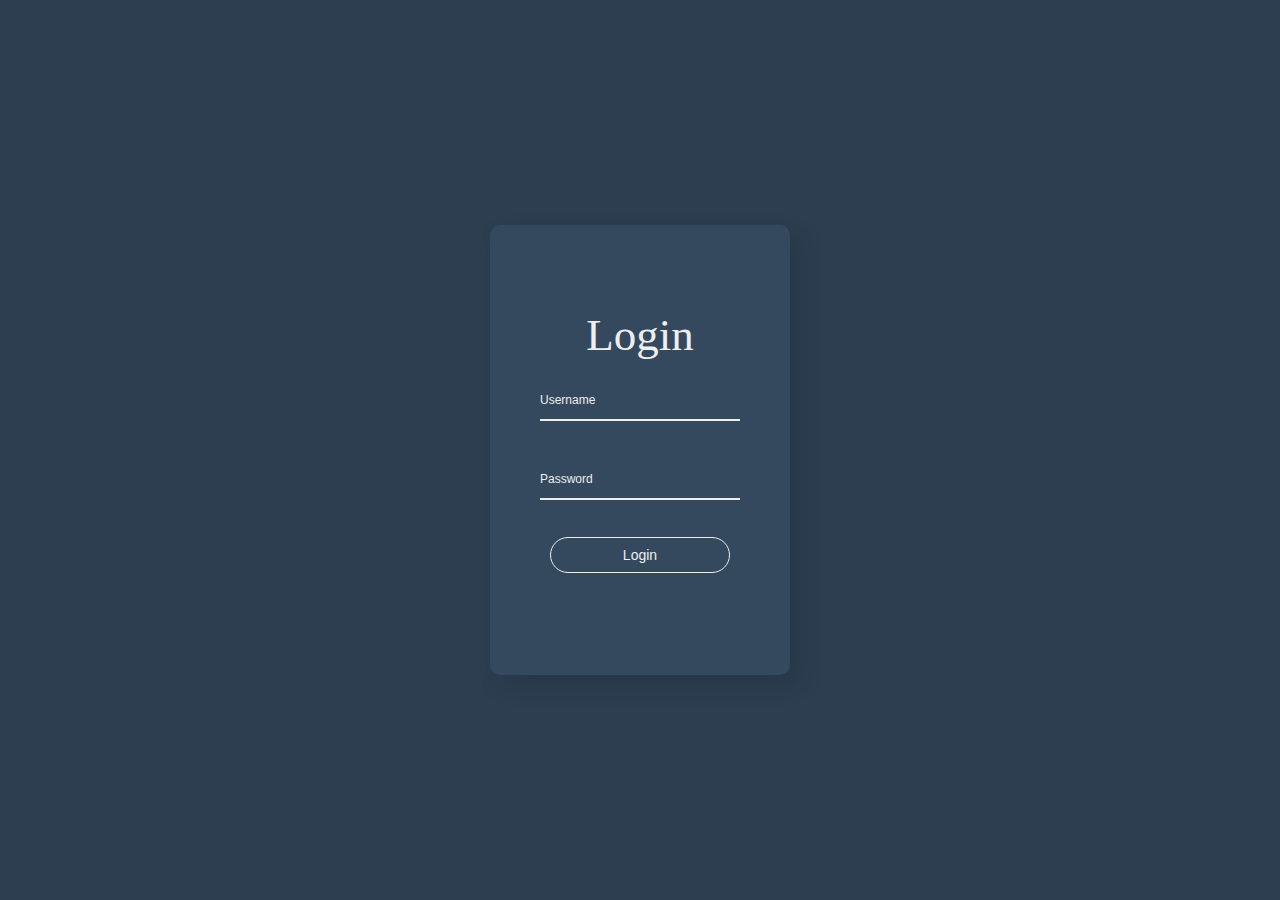
<file: index.html>
<!DOCTYPE html>
<html lang="en">
<head>
    <meta charset="UTF-8">
    <title>hover effect</title>
    <link rel="stylesheet" href="./style.css">
</head>
<body>
    <div class="login">
        <h1>Login</h1>
        <form action="">
            <input type="text" placeholder="Username">
            <input type="password" placeholder="Password">
            <button>Login</button>
        </form>
    </div>

    <script>
        
        let login = document.querySelector('.login')
        let span
        let inTime, outTime
        let isIn = true 
        let isOut

        
        login.addEventListener('mouseenter', function(e)
        {
            isOut = false 
            if(isIn)
            {
                inTime = new Date().getTime()
                span = document.createElement('span')
                login.appendChild(span)
                
                span.style.animation = 'in 0.5s ease-out forwards'

                let top = e.clientY - e.target.offsetTop
                let left = e.clientX - e.target.offsetLeft

                span.style.top = top + 'px'
                span.style.left = left + 'px'

                isIn = false 
                isOut = true 
            }

        })
       
        login.addEventListener('mouseleave', function(e)
        {
            if(isOut)
            {
                outTime = new Date().getTime()
                let passTime = outTime - inTime

                if(passTime < 500)
                {
                    setTimeout(mouseleave, 500 - passTime) 
                }
                else
                {
                    mouseleave()
                }
            }

            function mouseleave()
            {
                span.style.animation = 'out .5s ease-out forwards'

                
                let top = e.clientY - e.target.offsetTop
                let left = e.clientX - e.target.offsetLeft

                span.style.top = top + 'px'
                span.style.left = left + 'px'

                setTimeout(function()
                {
                    login.removeChild(span)
                    isIn = true 
                }, 500)
            }
        })
    </script>
</body>
</html>
</file>
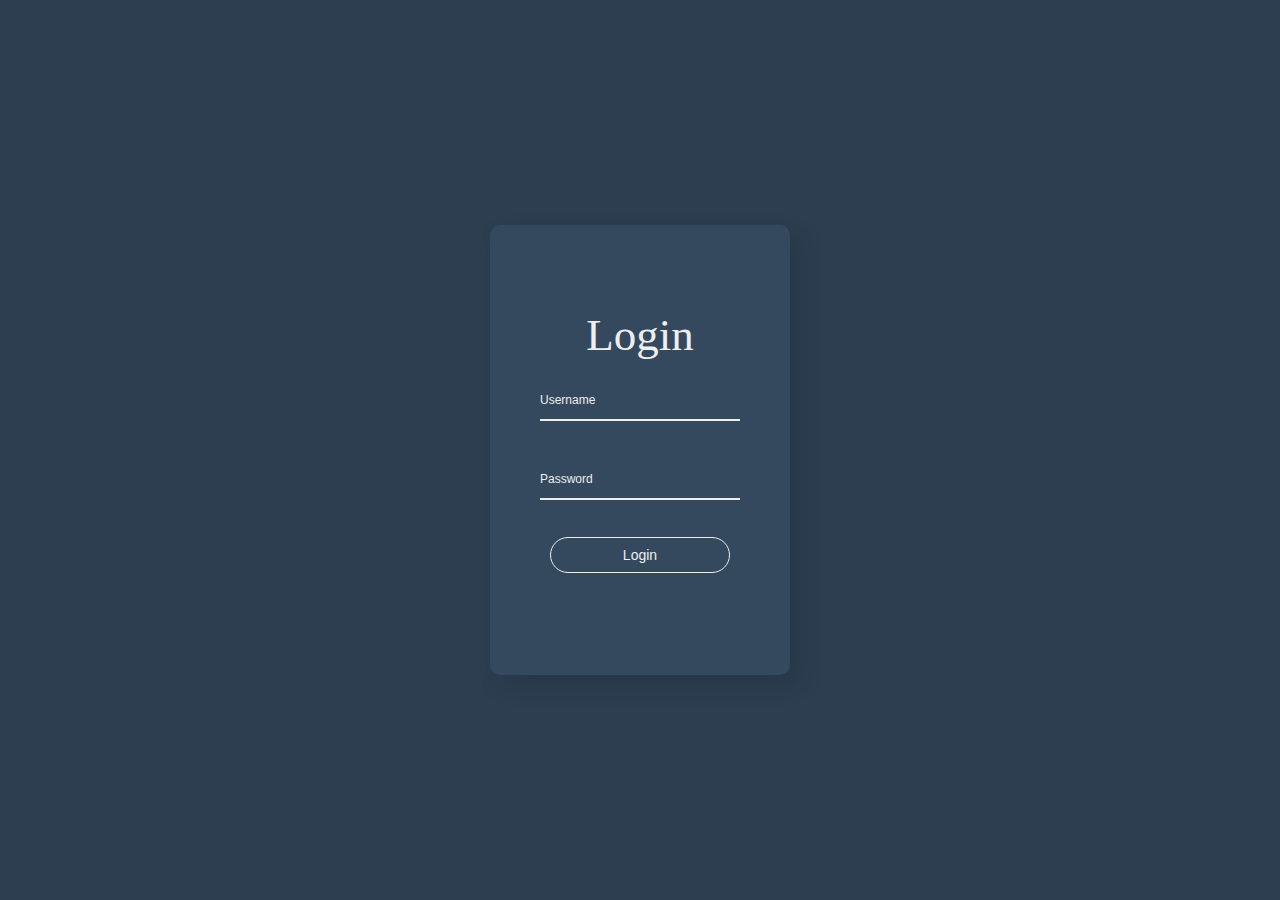
<file: Login.html>
<!DOCTYPE html>
<html lang="en">
<head>
    <meta charset="UTF-8">
    <title>hover effect</title>
    <link rel="stylesheet" href="./style.css">
</head>
<body>
    <div class="login">
        <h1>Login</h1>
        <form action="">
            <input type="text" placeholder="Username">
            <input type="password" placeholder="Password">
            <button>Login</button>
        </form>
    </div>

    <script>
        
        let login = document.querySelector('.login')
        let span
        let inTime, outTime
        let isIn = true 
        let isOut

        
        login.addEventListener('mouseenter', function(e)
        {
            isOut = false 
            if(isIn)
            {
                inTime = new Date().getTime()
                span = document.createElement('span')
                login.appendChild(span)
                
                span.style.animation = 'in 2.5s ease-out forwards'

                let top = e.clientY - e.target.offsetTop
                let left = e.clientX - e.target.offsetLeft

                span.style.top = top + 'px'
                span.style.left = left + 'px'

                isIn = false 
                isOut = true 
            }

        })
       
        login.addEventListener('mouseleave', function(e)
        {
            if(isOut)
            {
                outTime = new Date().getTime()
                let passTime = outTime - inTime

                if(passTime < 500)
                {
                    setTimeout(mouseleave, 500 - passTime) 
                }
                else
                {
                    mouseleave()
                }
            }

            function mouseleave()
            {
                span.style.animation = 'out .5s ease-out forwards'

                
                let top = e.clientY - e.target.offsetTop
                let left = e.clientX - e.target.offsetLeft

                span.style.top = top + 'px'
                span.style.left = left + 'px'

                setTimeout(function()
                {
                    login.removeChild(span)
                    isIn = true 
                }, 500)
            }
        })
    </script>
</body>
</html>
</file>
<file: style.css>
*
{
    margin: 0;
    padding: 0;
    color: #eee;
}
body
{
    display: flex;
    flex-direction: column;
    justify-content: center;
    align-items: center;
    height: 100vh;
    background-color: #2c3e50;
}
.login
{
   
    overflow: hidden;
    position: relative;
    display: flex;
    flex-direction: column;
    justify-content: center;
    align-items: center;
    width: 300px;
    height: 450px;
    background-color: #34495e;
    border-radius: 10px;
    box-shadow: 10px 10px 20px rgba(33, 44, 55, .3);
}
h1
{
    font-size: 45px;
    font-weight: 400;
    z-index: 1;
}
form
{
    display: flex;
    flex-direction: column;
    justify-content: space-around;
    align-items: center;
    width: 100%;
    height: 230px;
    z-index: 1;
}
input
{
    width: 200px;
    height: 40px;
    background-color: transparent;
    border: none;
    border-bottom: 2px solid #eee;
    font-size: 16px;
    outline: none;
}
input::placeholder
{
    font-size: 12px;
    color: #eee;
}
button
{
    width: 180px;
    height: 36px;
    border: 1px solid #eee;
    border-radius: 18px;
    background-color: transparent;
    font-size: 14px;
    cursor: pointer;
}
span
{
    position: absolute;
    top: 0;
    left: 0;
    width: 0;
    height: 0;
    background-color: #916968;

    transform: translate(-50%, -50%);
   
    border-radius: 50%;
}


@keyframes in
{
    0%
    {
        width: 0;
        height: 0;
    }
    100%
    {
        width: 1200px;
        height: 1200px;
    }
}


@keyframes out
{
    0%
    {
        width: 1200px;
        height: 1200px;
    }
    100%
    {
        width: 0;
        height: 0;
    }
}
</file>
